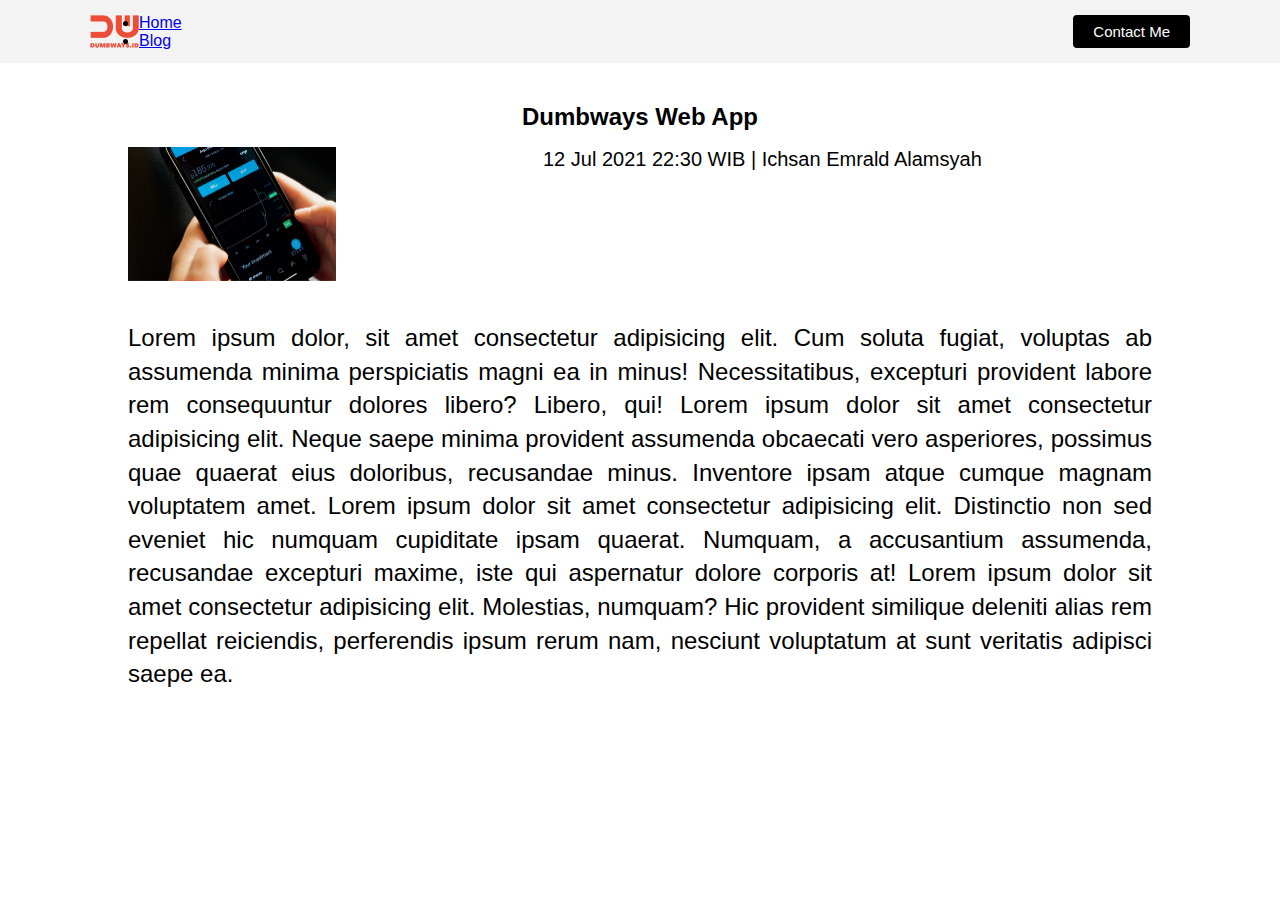
<file: blog-detail.html>
<html>
  <head>
    <title>Creating Blog Page - detail</title>
    <link rel="stylesheet" href="style.css" />
  </head>
  <body>
    <!-- NavBar -->
    <nav>
      <div class="left-side">
        <a href="index.html">
          <img src="assets/logo.png" alt="logo" />
        </a>
        <ul>
          <li>
            <a href="index.html">Home</a>
          </li>
          <li>
            <a href="blog.html" class="list-active">Blog</a>
          </li>
        </ul>
      </div>
      <div class="right-side">
        <a href="contact.html"> Contact Me </a>
      </div>
    </nav>

    <!-- Blog -->
    <div class="blog-detail">
      <div class="blog-detail-container">
        <h1>Dumbways Web App</h1>
        <div class="image-author-container">
          <div class="image-author">
            <div class="image">
              <img src="assets/project-detail.png" alt="detail" />
            </div>

            <div class="author">
              12 Jul 2021 22:30 WIB | Ichsan Emrald Alamsyah
            </div>
          </div>
        </div>

        <p>
          Lorem ipsum dolor, sit amet consectetur adipisicing elit. Cum soluta
          fugiat, voluptas ab assumenda minima perspiciatis magni ea in minus!
          Necessitatibus, excepturi provident labore rem consequuntur dolores
          libero? Libero, qui! Lorem ipsum dolor sit amet consectetur
          adipisicing elit. Neque saepe minima provident assumenda obcaecati
          vero asperiores, possimus quae quaerat eius doloribus, recusandae
          minus. Inventore ipsam atque cumque magnam voluptatem amet. Lorem
          ipsum dolor sit amet consectetur adipisicing elit. Distinctio non sed
          eveniet hic numquam cupiditate ipsam quaerat. Numquam, a accusantium
          assumenda, recusandae excepturi maxime, iste qui aspernatur dolore
          corporis at! Lorem ipsum dolor sit amet consectetur adipisicing elit.
          Molestias, numquam? Hic provident similique deleniti alias rem
          repellat reiciendis, perferendis ipsum rerum nam, nesciunt voluptatum
          at sunt veritatis adipisci saepe ea.
        </p>
      </div>
    </div>

    <script src="blog.js"></script>
  </body>
</html>
</file>
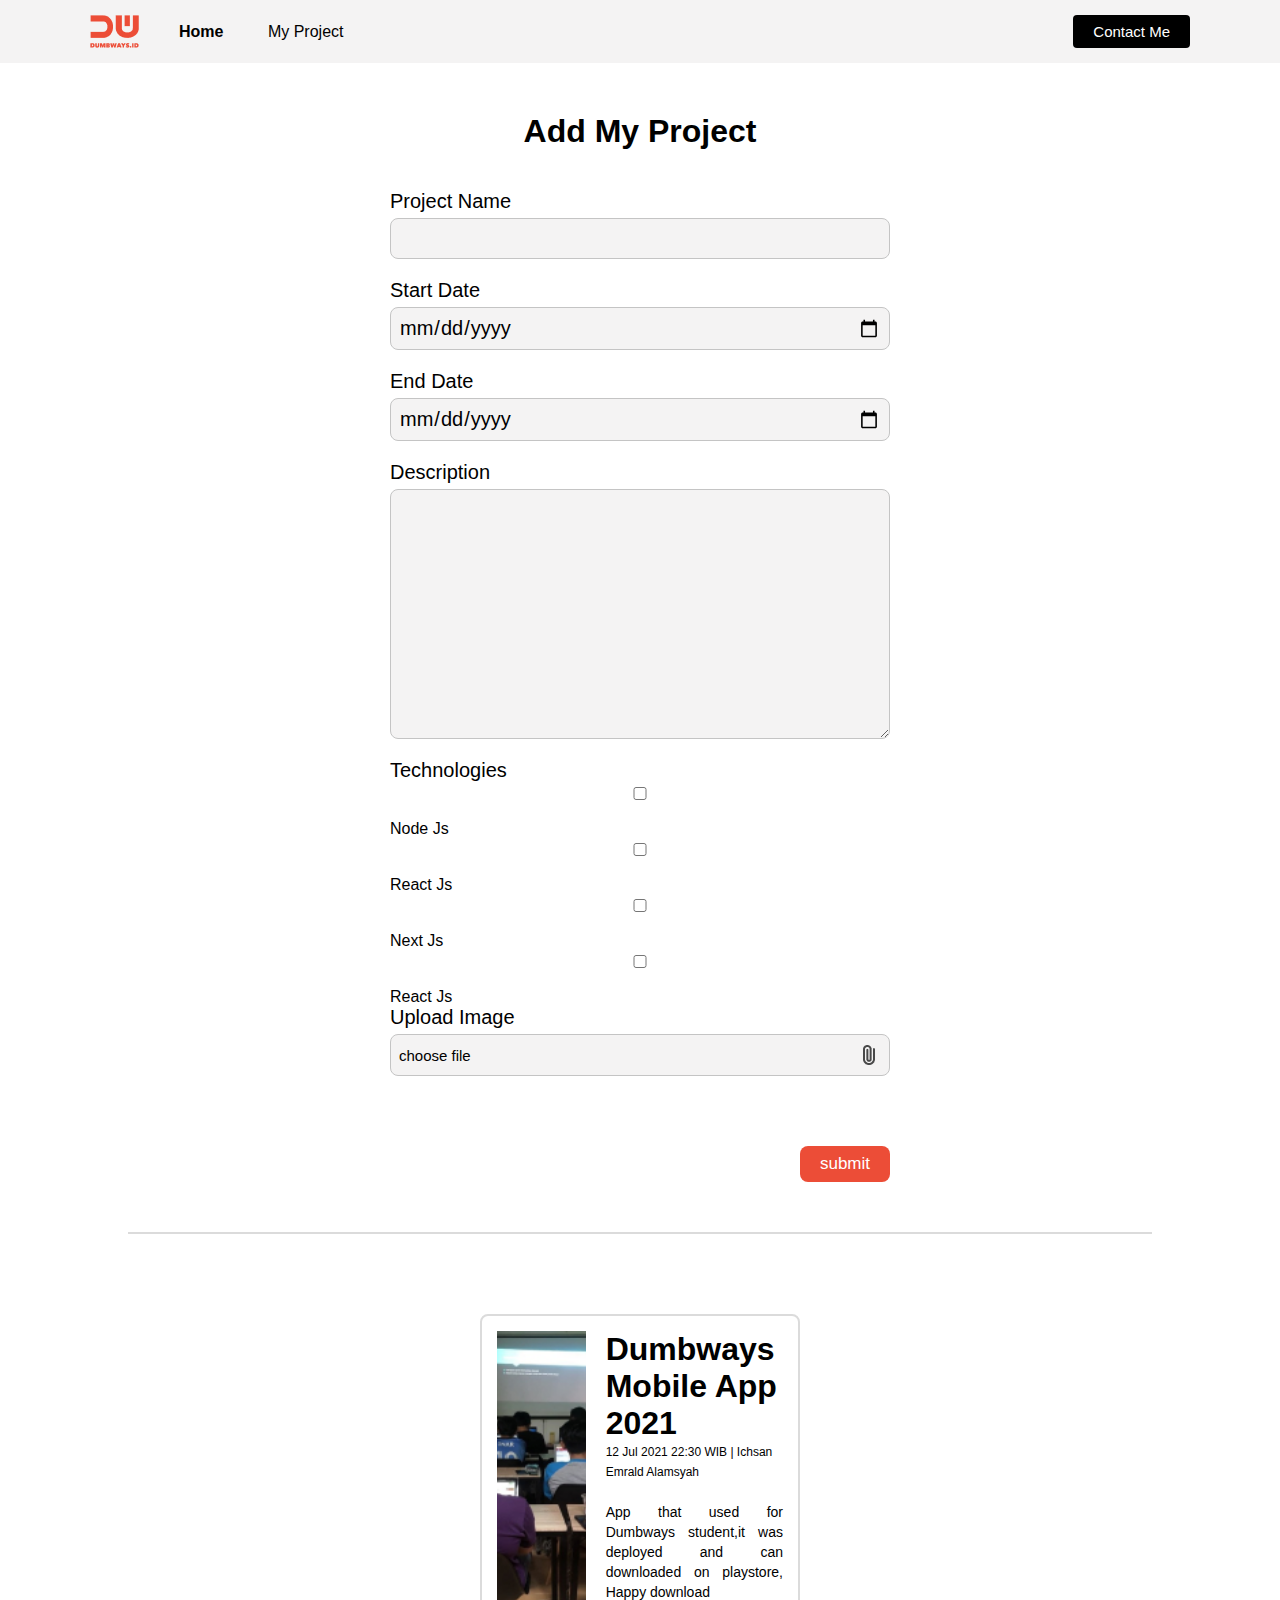
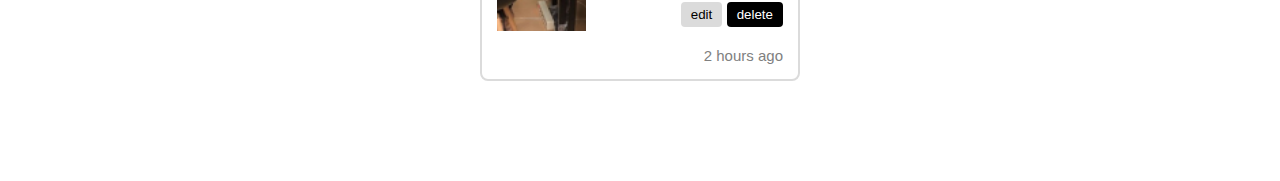
<file: blog.html>
<html>
  <head>
    <title>Creating Blog Page</title>
    <link rel="stylesheet" href="style.css" />
  </head>

  <body>
    <!-- NavBar -->

    <nav>
      <div class="left-side">
        <a href="index.html">
          <img src="assets/logo.png" alt="my-logo" />
        </a>

        <ol style="list-style-type: none">
          <li id="home">
            <a href="index.html" target="blank">Home</a>
          </li>
          <li>
            <a href="https://github.com/">My Project</a>
          </li>
        </ol>
      </div>

      <div class="right-side">
        <a href="contact.html">Contact Me</a>
      </div>
    </nav>

    <!-- Blog -->
    <!-- Form -->
    <div class="blog">
      <div class="blog-form">
        <div class="form-container">
          <form onsubmit="addBlog(event)">
            <h1>Add My Project</h1>
            <div>
              <label for="input-blog-title" class="label">Project Name</label>
              <input id="input-blog-title" />
            </div>
            <div>
              <span>
                <label for="input-start-date" class="label">Start Date</label>
                <input id="input-start-date" type="date" class="input" />
              </span>
              <span>
                <label for="input-end-date" class="label">End Date</label>
                <input id="input-end-date" type="date" class="input" />
              </span>
            </div>
            <div>
              <label for="input-blog-content" class="label">Description</label>
              <textarea id="input-blog-content" class="input"></textarea>
            </div>
            <div>
              <label for="technologies">Technologies</label>
              <div>
                <p>
                  <input type="checkbox" name="node js" value="nodejs" />Node Js
                </p>
                <p>
                  <input type="checkbox" name="node js" value="reactjs" />React
                  Js
                </p>
              </div>

              <div>
                <p>
                  <input type="checkbox" name="node js" value="nextjs" />Next Js
                </p>

                <p>
                  <input
                    type="checkbox"
                    name="node js"
                    value="typescript"
                  />React Js
                </p>
              </div>
            </div>
            <div>
              <label class="label">Upload Image</label>
              <div class="input-blog-image-group">
                <label for="input-blog-image">
                  <p>choose file</p>
                  <img src="assets/file.png" alt="file" />
                </label>
                <input type="file" id="input-blog-image" hidden />
              </div>
            </div>
            <div class="button-group">
              <button>submit</button>
            </div>
          </form>
        </div>
      </div>
      <hr class="line" />

      <!-- List Blog -->
      <div id="contents" class="blog-list">
        <!-- dynamic content would be here -->
        <div class="blog-list-item">
          <div class="blog-image">
            <img src="assets/blog-img.png" alt="" />
          </div>
          <div class="blog-content">
            <h1>
              <a href="blog-detail.html" target="_blank"
                >Dumbways Mobile App 2021</a
              >
            </h1>
            <div class="detail-blog-content">
              12 Jul 2021 22:30 WIB | Ichsan Emrald Alamsyah
            </div>
            <p>
              App that used for Dumbways student,it was deployed and can
              downloaded on playstore, Happy download
            </p>

            <div class="btn-group">
              <button class="btn-edit">edit</button>
              <button class="btn-post">delete</button>
            </div>
            <div style="text-align: right">
              <span style="color: grey; font-size: 15px">2 hours ago</span>
            </div>
          </div>
        </div>
      </div>
    </div>

    <script src="blog.js"></script>
  </body>
</html>
</file>
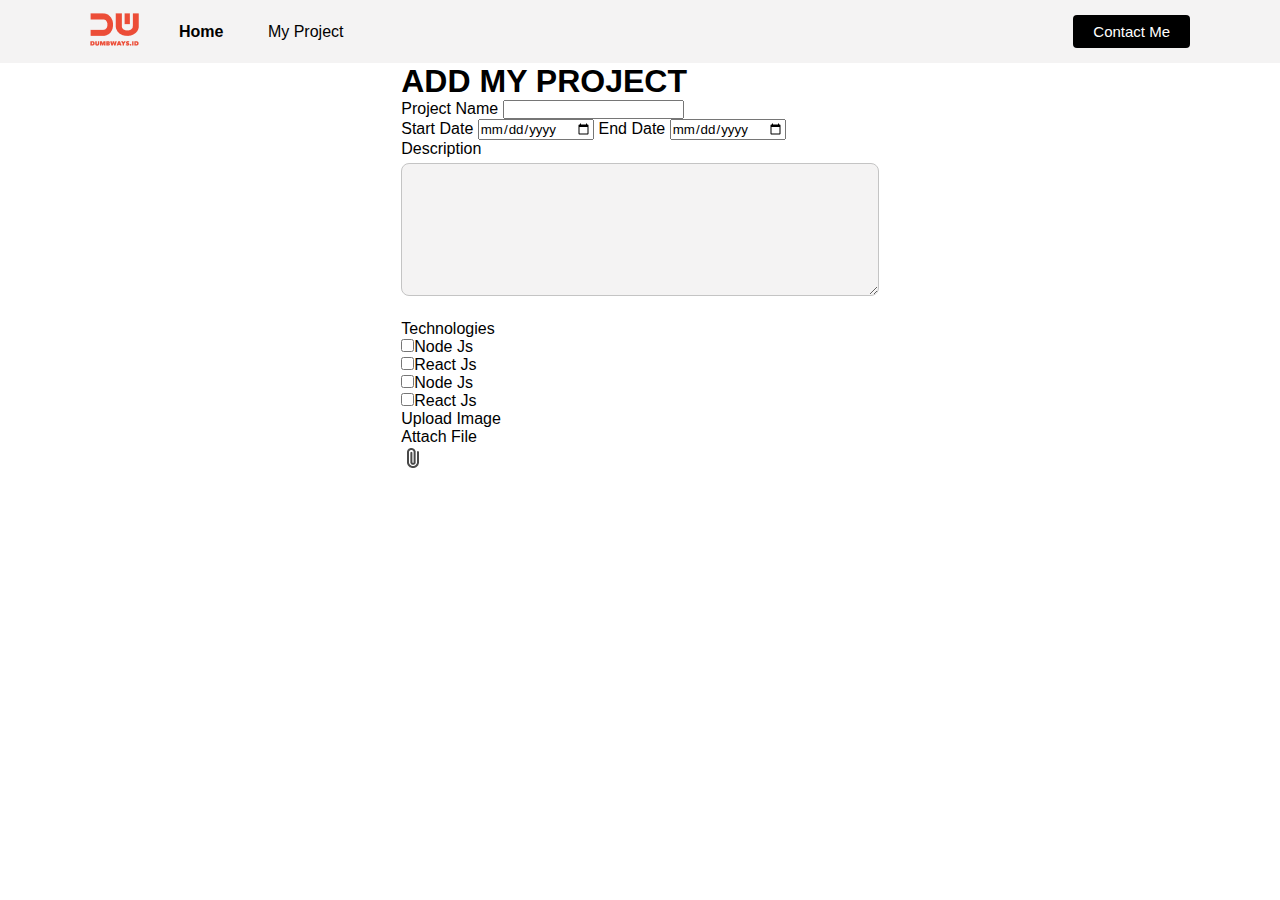
<file: myproject.html>
<!DOCTYPE html>
<html lang="en">
  <head>
    <meta charset="UTF-8" />
    <meta http-equiv="X-UA-Compatible" content="IE=edge" />
    <meta name="viewport" content="width=device-width, initial-scale=1.0" />
    <title>My Project</title>
    <link rel="stylesheet" href="style.css" />
  </head>
  <body>
    <nav>
      <div class="left-side">
        <a href="index.html">
          <img src="assets/logo.png" alt="my-logo" />
        </a>

        <ol style="list-style-type: none">
          <li id="home">
            <a href="index.html" target="blank">Home</a>
          </li>
          <li>
            <a href="https://github.com/">My Project</a>
          </li>
        </ol>
      </div>

      <div class="right-side">
        <a href="contact.html">Contact Me</a>
      </div>
    </nav>

    <div class="my-project">
      <div class="my-project-form"></div>

      <div id="contents" class="my-project-list">
        <div class="form-container">
          <form action="">
            <h1>ADD MY PROJECT</h1>
            <div>
              <label for="input-my-project-title">Project Name</label>
              <input id="input-my-project-title" type="text" />
            </div>
            <div>
              <span>
                <label for="input-start-date">Start Date</label>
                <input id="input-start-date" type="date" />
              </span>
              <span>
                <label for="input-end-date">End Date</label>
                <input id="input-end-date" type="date" />
              </span>
            </div>
            <div>
              <label for="message" class="label">Description</label>
              <textarea
                name=""
                id="message"
                class="input"
                cols="30"
                rows="5"
              ></textarea>
            </div>
            <div>
              <label for="technologies" class="label">Technologies</label>
              <div>
                <span>
                  <p>
                    <input type="checkbox" name="node js" value="nodejs" />Node
                    Js
                  </p>
                </span>
                <span>
                  <p>
                    <input type="checkbox" name="node js" value="nodejs" />React
                    Js
                  </p>
                </span>
              </div>

              <div>
                <span>
                  <p>
                    <input type="checkbox" name="node js" value="nodejs" />Node
                    Js
                  </p>
                </span>
                <span>
                  <p>
                    <input type="checkbox" name="node js" value="nodejs" />React
                    Js
                  </p>
                </span>
              </div>
            </div>
            <div>
              <label>Upload Image</label>
              <div class="input-blog-image-group">
                <label for="input-blog-image">
                  <p>Attach File</p>
                  <img src="assets/file.png" alt="file" />
                </label>
                <input type="file" id="input-blog-image" hidden />
              </div>
            </div>
            <div></div>
          </form>
          <div class="test"></div>
        </div>
      </div>
    </div>
  </body>
</html>
</file>
<file: style.css>
* {
  margin: 0;
  padding: 0;
  box-sizing: border-box;
  font-family: Arial, Helvetica, sans-serif;
}

nav {
  display: flex;
  background-color: #f4f3f3;
  height: 7vh;
}

nav div {
  display: flex;
  flex: 50%;
  align-items: center;
}
nav div.left-side {
  padding-left: 90px;
  font-family: Arial, Helvetica, sans-serif;
}

nav div.right-side {
  padding-right: 90px;
  display: flex;

  justify-content: flex-end;
  font-family: Arial, Helvetica, sans-serif;
}

nav ol li {
  display: inline;
  list-style-type: none;
  margin-left: 40px;
}

nav ol li a {
  color: black;
  text-decoration: none;
}

nav ol li#home {
  font-weight: bold;
}

nav .right-side a {
  font-size: 15px;
  color: white;
  background-color: black;
  text-decoration: none;
  border: none;
  border-radius: 4px;
  padding: 8px 20px;
}

/* Card Profile */

.personal {
  display: flex;
  height: 93vh;
}

.personal .left {
  flex: 40%;
  display: flex;
  justify-content: flex-end;
  align-items: center;
}

.card {
  width: 450px;
  border: 1px solid #00000033;
  border-radius: 16px;
  padding: 15px 15px 25px 15px;
  box-shadow: 0px 0px 20px rgba(0, 0, 0, 0.25);
}

.card .image img {
  width: 100%;
  border-radius: 16px;
}

.card .header h1 {
  text-align: left;
  margin: 10px 0;
}

.card .content p {
  text-align: left;
  color: rgba(0, 0, 0, 0.6);
  line-height: 120%;
  margin-bottom: 20px;
}

.card .content table {
  width: 100%;
  border: 2px solid rgb(116, 116, 116);
  border-radius: 1em;
  border-collapse: collapse;
}

.card .content table tr th {
  font-weight: 600;
  padding: 5px;
}

.card .content table tr td {
  font-weight: 300;
  padding: 5px;
  text-align: center;
}

.personal .right {
  flex: 60%;
  display: flex;
  position: relative;
}

.personal .right div {
  position: absolute;
  top: 100px;
  left: 40px;
  right: 80px;
}

.personal .right div p {
  text-align: justify;
  color: #959595;
  margin-top: 20px;
  margin-bottom: 20px;
}

.personal .right .skill {
  display: flex;
}

.personal .right .skill span {
  flex: 1;
  margin-right: 10px;
}

.personal .right .skill img {
  width: 60px;
  height: 60px;
  object-fit: cover;
}
.personal .right .skill p {
  text-align: left;
}

.personal .right .sosmed-list {
  position: absolute;
  margin-top: 20px;
}

.personal .right .sosmed-list a {
  cursor: pointer;
  margin-right: 10px;
}

.personal .right .sosmed-list a img {
  cursor: pointer;
  width: 40px;
}

/* Form Contact */

.form-contact {
  height: 93vh;
  display: flex;
  justify-content: center;
  align-items: center;
}

.form-contact form label {
  font-size: 20px;
  font-weight: 400;
}

.form-contact form input,
textarea,
select {
  width: 100%;
  font-size: 20px;
  font-weight: 400;
  padding: 8px;
  margin-top: 5px;
  margin-bottom: 20px;
  background: #f4f3f3;
  border: 1px solid #c4c4c4;
  border-radius: 8px;
}

.form-contact form textarea {
  height: 100px;
}

.form-contact form button {
  padding: 8px 30px;
  font-size: 17px;
  background: #ec4d37;
  border-radius: 10px;
  border: none;
  color: #fff;
  cursor: pointer;
}

/* Blog Form */
.blog-form {
  padding: 50px 0;
  display: flex;
  justify-content: center;
}

.blog-form .form-container {
  width: 500px;
}

.blog-form .form-container h1 {
  text-align: center;
  margin-bottom: 40px;
}

.blog-form form label {
  font-size: 20px;
  font-weight: 400;
}

.blog-form form input,
textarea,
select {
  width: 100%;
  font-size: 20px;
  font-weight: 400;
  padding: 8px;
  margin-top: 5px;
  margin-bottom: 20px;
  background: #f4f3f3;
  border: 1px solid #c4c4c4;
  border-radius: 8px;
}

.blog-form form textarea {
  height: 250px;
}

.blog-form form .input-blog-image-group {
  width: 100%;
  font-size: 20px;
  font-weight: 400;
  padding: 8px;
  margin-top: 5px;
  margin-bottom: 20px;
  background: #f4f3f3;
  border: 1px solid #c4c4c4;
  border-radius: 8px;
  cursor: pointer;
}

.blog-form form .input-blog-image-group label p {
  font-size: 15px;
}

.blog-form form .input-blog-image-group label {
  cursor: pointer;
  display: flex;
  align-items: center;
  justify-content: space-between;
}

.blog-form form .button-group {
  text-align: right;
}

.blog-form form button {
  margin-top: 50px;
  padding: 8px 20px;
  font-size: 17px;
  background: #ec4d37;
  border-radius: 8px;
  border: none;
  color: #fff;
  cursor: pointer;
}

.blog hr {
  border: 1px solid #dbdbdb;
  width: 80%;
  margin-right: auto;
  margin-left: auto;
}

/* Blog list */
.blog .blog-list {
  margin-top: 80px;
  margin-bottom: 80px;
  display: flex;
  align-items: center;
  flex-direction: column;
}

.blog .blog-list .blog-list-item {
  width: 25%;
  padding: 15px;
  margin-bottom: 20px;
  border: 2px solid #dbdbdb;
  border-radius: 8px;
  display: flex;
}

.blog .blog-list .blog-list-item .blog-image {
  flex: 1;
}

.blog .blog-list .blog-list-item .blog-image img {
  width: 100%;
  height: 300px;
  object-fit: cover;
}

.blog .blog-list .blog-list-item .blog-content {
  padding-left: 20px;
  flex: 2;
}

.blog .blog-list .btn-group {
  text-align: right;
  margin-bottom: 20px;
}

.blog .blog-list .btn-group .btn-edit {
  padding: 5px 10px;
  border: 0;
  border-radius: 4px;
  background: #dbdbdb;
}

.blog .blog-list .btn-group .btn-post {
  padding: 5px 10px;
  border: 0;
  border-radius: 4px;
  background: #000000;
  color: #fff;
}

.blog .blog-list h1 a {
  text-decoration: none;
  color: #000000;
}

.blog .blog-list .detail-blog-content {
  font-weight: 300;
  font-size: 12px;
  line-height: 20px;
}

.blog .blog-list .blog-list-item p {
  margin-top: 20px;
  font-weight: normal;
  font-size: 14px;
  line-height: 20px;
  text-align: justify;
}

/* Blog Detail */
.blog-detail {
  display: flex;
  justify-content: center;
}

.blog-detail-container {
  width: 80%;
  margin: 40px 0;
}

.blog-detail-container img {
  width: 50%;
}

.blog-detail-container h1 {
  font-style: normal;
  font-weight: 700;
  font-size: 24px;
  line-height: 120%;
  margin-bottom: 15px;
  text-align: center;
}

.image-author-container {
  display: flex;
}

.blog-detail-container .left-side {
  display: flex;
}

.blog-detail-container .image-author {
  display: flex;
}

.blog-detail-container .image-author .author {
  font-weight: 100;
  font-size: 20px;
  line-height: 120%;
  margin-bottom: 20px;
  flex: auto;
}

.blog-detail-container p {
  margin-top: 40px;
  font-style: normal;
  font-weight: normal;
  font-size: 24px;
  line-height: 140%;
  text-align: justify;
}

/* myproject styling */
.my-project {
  display: flex;
  justify-content: center;
}
</file>
